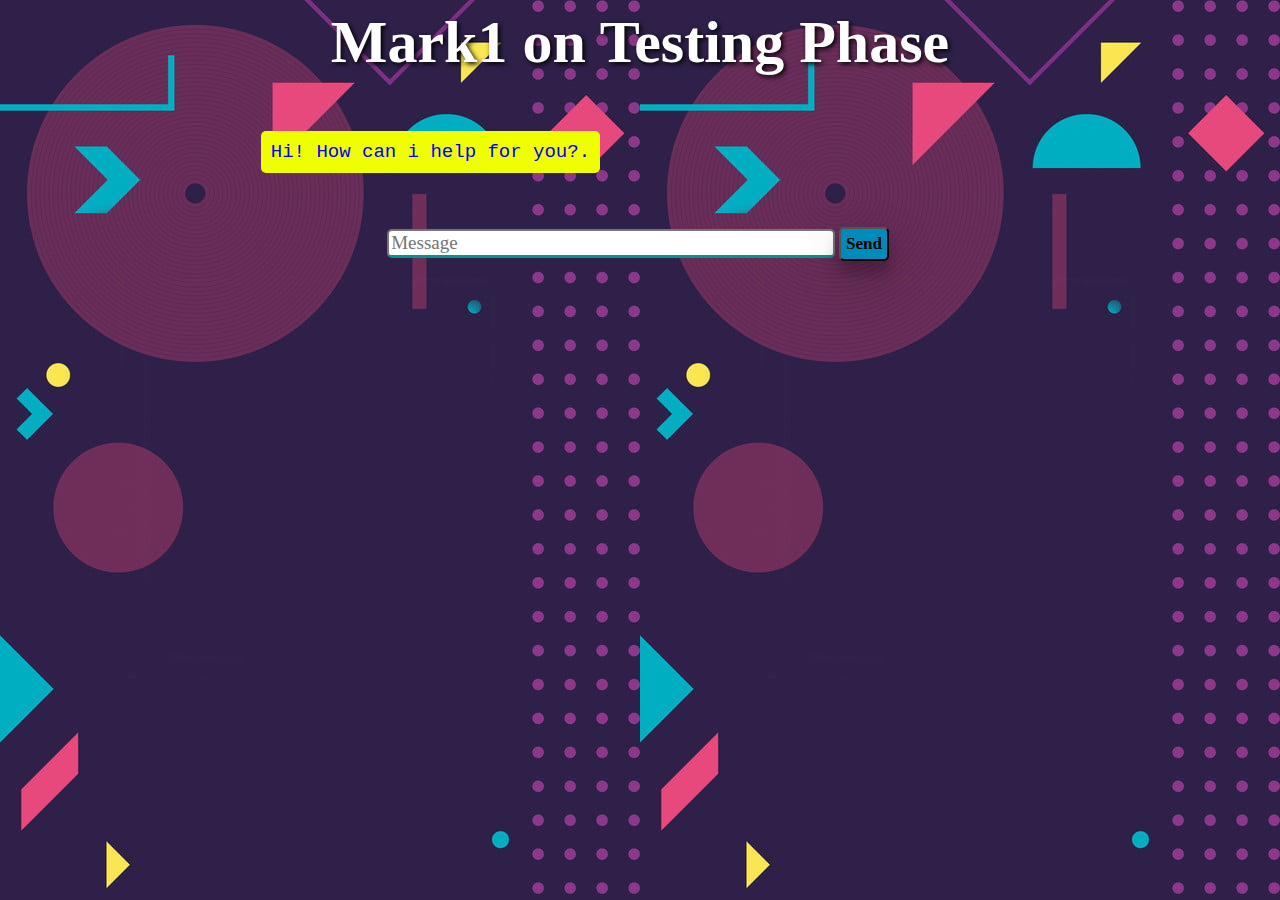
<file: index.html>
<!DOCTYPE html>
<html>
  <head>
    <link rel="stylesheet" type="text/css" href="/static/sample.css">
    <script src="https://ajax.googleapis.com/ajax/libs/jquery/3.2.1/jquery.min.js"></script>
  </head>
  <body>
    <h1>Mark1 on Testing Phase</h1>
    <div>
      <div id="chatbox">
        <p class="botText"><span>Hi! How can i help for you?.</span></p>
      </div>
      <div id="userInput">
        <input id="textInput" type="text" name="msg" placeholder="Message">
        <input id="buttonInput" type="submit" value="Send">
      </div>
      <script>
        function bot_inout() {
          var rawText = $("#textInput").val();
          var userHtml = '<p class="userText"><span>' + rawText + '</span></p>';
          $("#textInput").val("");
          $("#chatbox").append(userHtml);
          document.getElementById('userInput').scrollIntoView({block: 'start', behavior: 'smooth'});
          $.get("/get", { msg: rawText }).done(function(data) {
            var botHtml = '<p class="botText"><span>' + data + '</span></p>';
            $("#chatbox").append(botHtml);
            document.getElementById('userInput').scrollIntoView({block: 'start', behavior: 'smooth'});
          });
        }
        $("#textInput").keypress(function(e) {
            if ((e.which == 13) && document.getElementById("textInput").value != "" ){
                bot_inout();
            }
        });
        $("#buttonInput").click(function() {
            if (document.getElementById("textInput").value != "") {
                bot_inout();
            }
        })
      </script>
    </div>
  </body>
</html>
</file>
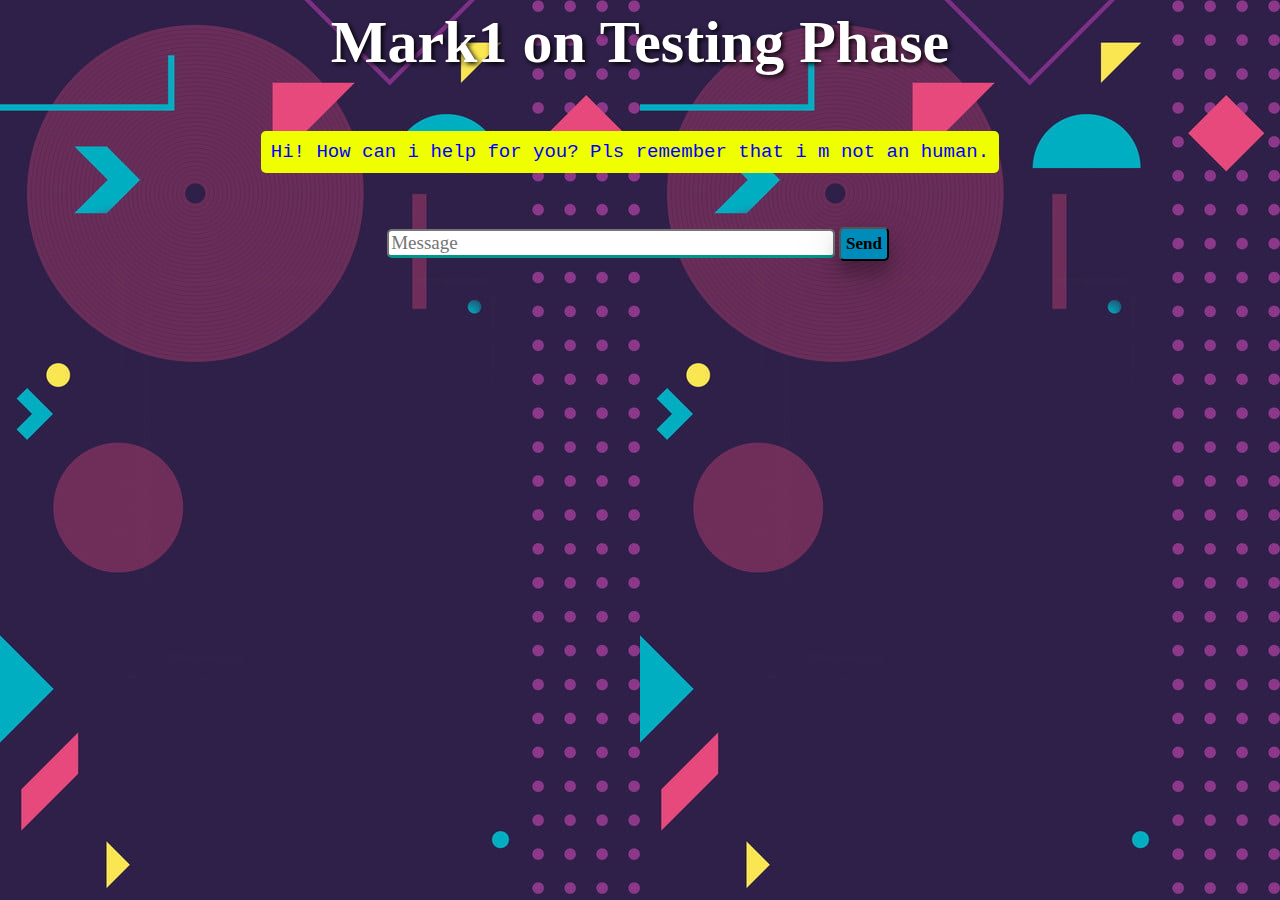
<file: templates/index.html>
<!DOCTYPE html>
<html>
  <head>
    <link rel="stylesheet" type="text/css" href="/static/sample.css">
    <script src="https://ajax.googleapis.com/ajax/libs/jquery/3.2.1/jquery.min.js"></script>
  </head>
  <body>
    <h1>Mark1 on Testing Phase</h1>
    <div>
      <div id="chatbox">
        <p class="botText"><span>Hi! How can i help for you? Pls remember that i m not an human.</span></p>
      </div>
      <div id="userInput">
        <input id="textInput" type="text" name="msg" placeholder="Message">
        <input id="buttonInput" type="submit" value="Send">
      </div>
      <script>
        function bot_inout() {
          var rawText = $("#textInput").val();
          var userHtml = '<p class="userText"><span>' + rawText + '</span></p>';
          $("#textInput").val("");
          $("#chatbox").append(userHtml);
          document.getElementById('userInput').scrollIntoView({block: 'start', behavior: 'smooth'});
          $.get("/get", { msg: rawText }).done(function(data) {
            var botHtml = '<p class="botText"><span>' + data + '</span></p>';
            $("#chatbox").append(botHtml);
            document.getElementById('userInput').scrollIntoView({block: 'start', behavior: 'smooth'});
          });
        }
        $("#textInput").keypress(function(e) {
            if ((e.which == 13) && document.getElementById("textInput").value != "" ){
                bot_inout();
            }
        });
        $("#buttonInput").click(function() {
            if (document.getElementById("textInput").value != "") {
                bot_inout();
            }
        })
      </script>
    </div>
  </body>
</html>
</file>
<file: static/sample.css>
body {
    font-family: Times New Roman;
    background-image: url("Chatbg.jpg")
}

h1 {
    color: white;
    margin-bottom: 0;
    margin-top: 0;
    text-align: center;
    font-size: 60px;
    text-shadow: 2px 2px 5px black;
}

#chatbox {
    margin-left: auto;
    margin-right: auto;
    width: 60%;
    margin-top: 60px;
}

#userInput {
    margin-left: auto;
    margin-right: auto;
    width: 40%;
    margin-top: 60px;
}

#textInput {
    width: 87%;
    border-style: double;
    border-bottom: 3px solid #009688;
    font-family: Georgia;
    border-radius: 5px;
    font-size: 19px;
}

#buttonInput {
    padding: 5px;
    font-family: Lucida Console;
    background-color: #008CBA;
    text-align: center;
    border-radius: 5px;
    cursor: pointer;
    display: inline-block;
    font-weight: bold;
    font-size: 17px;
    box-shadow: 0 12px 16px 0 rgba(0,0,0,0.24), 0 17px 50px 0 rgba(0,0,0,0.19);
}

.userText {
    color: white;
    font-family: Verdana;
    font-size: 17px;
    text-align: right;
    line-height: 30px;
}

.userText span {
    background-color: #780000;
    padding: 10px;
    border-radius: 5px;
}

.botText {
    color: blue;
    font-family: Courier New;
    font-size: 19px;
    text-align: left;
    line-height: 30px;
}

.botText span {
    background-color: #EFFE00;
    padding: 10px;
    border-radius: 5px;
}

#tidbit {
    position:absolute;
    bottom:0;
    right:0;
    width: 300px;
}
</file>
